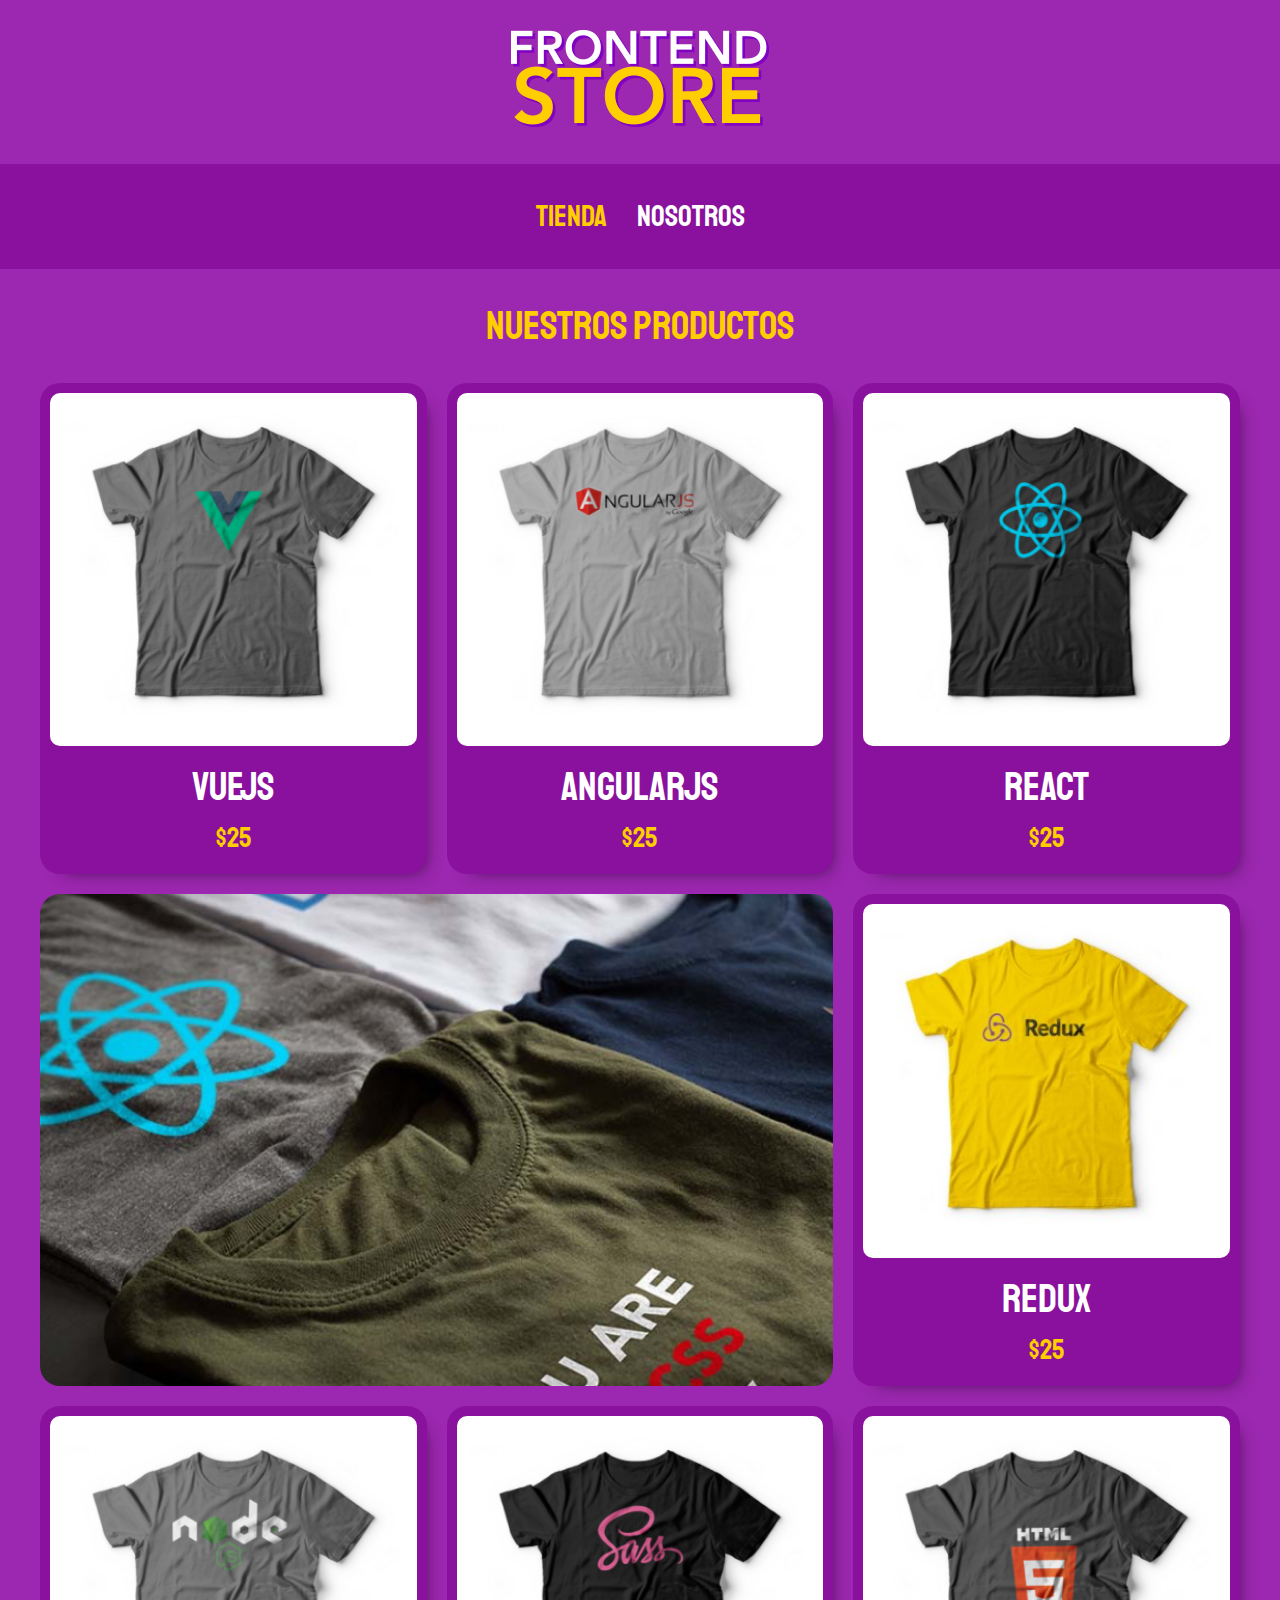
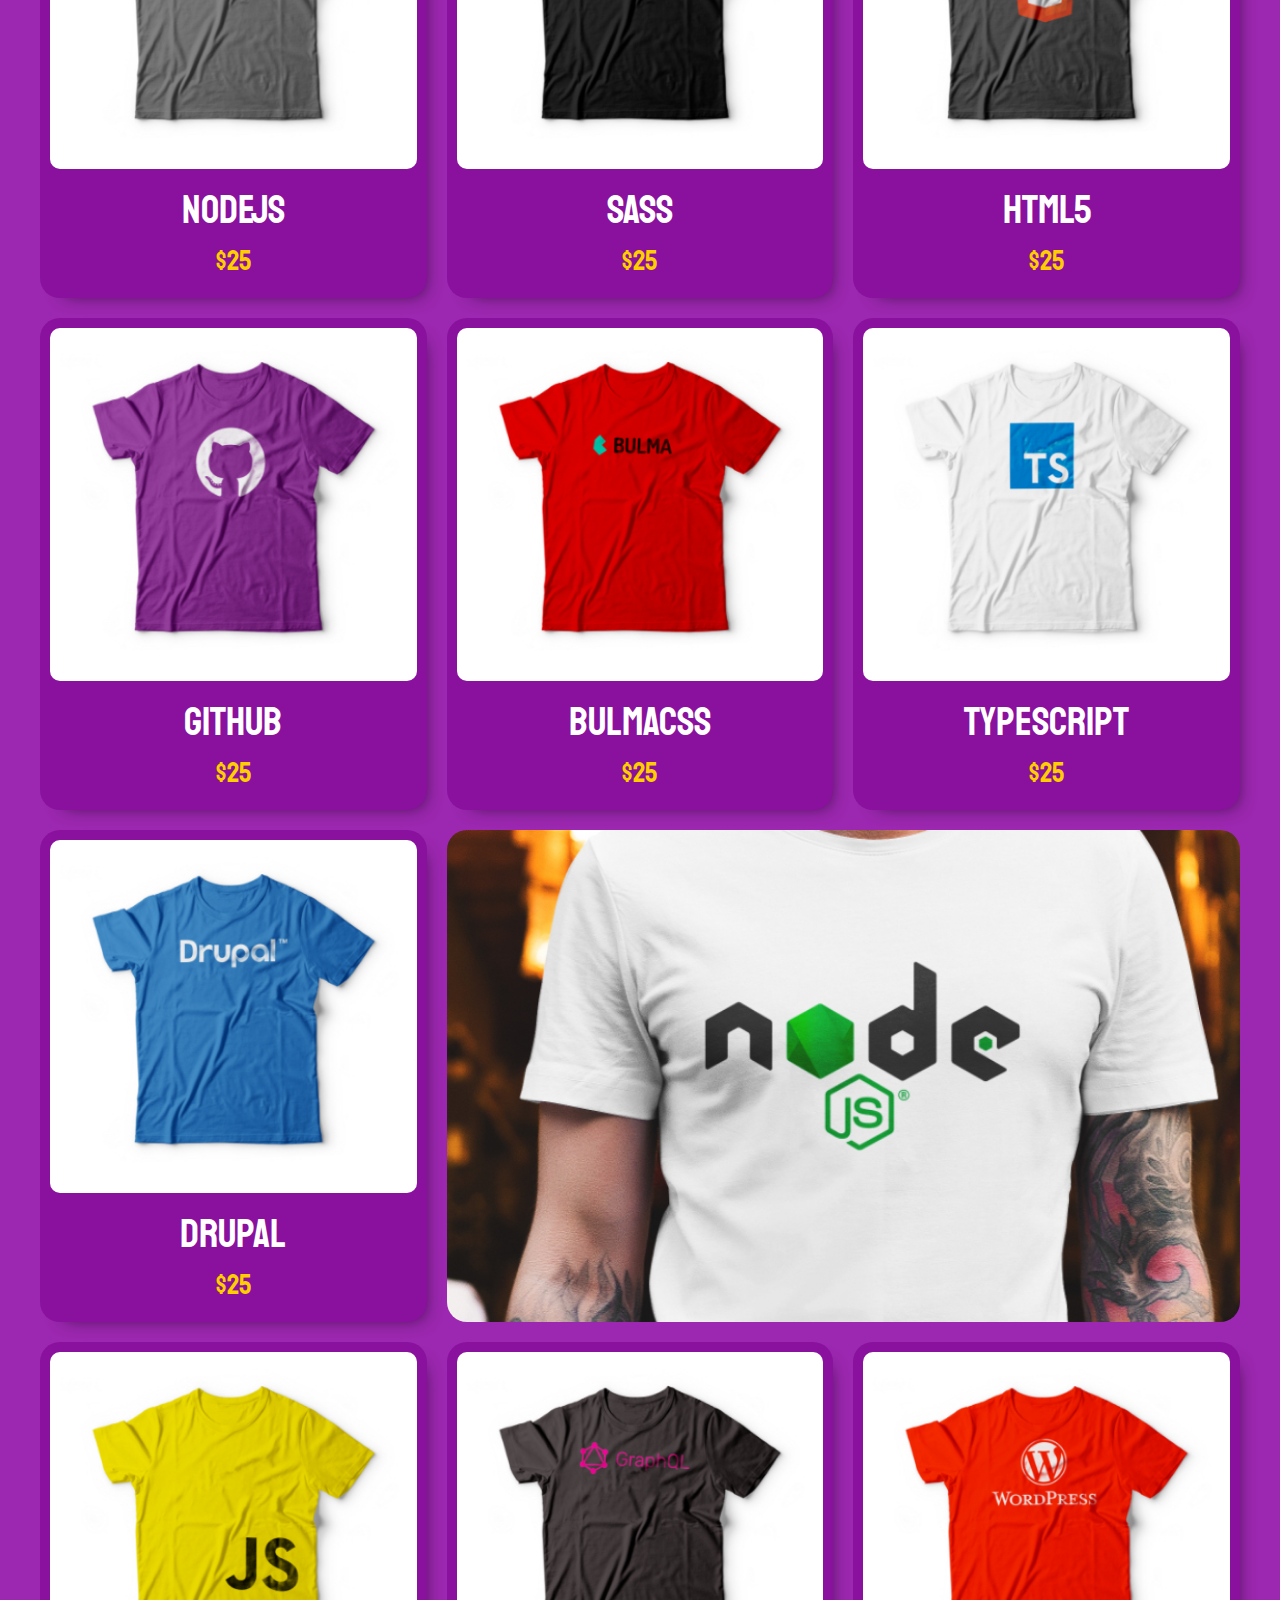
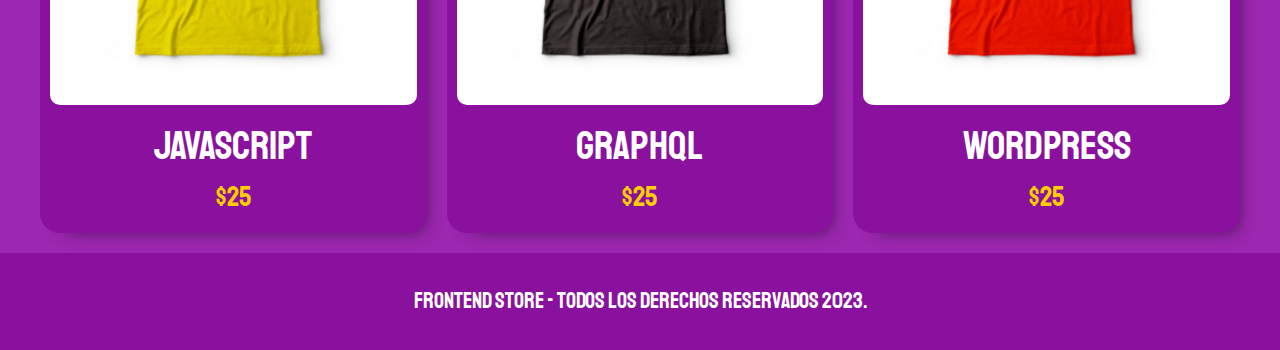
<file: index.html>
<!DOCTYPE html>
<html lang="en">
<head>
    <meta charset="UTF-8">
    <meta name="viewport" content="width=device-width, initial-scale=1.0">
    <title>FrontEnd Store</title>
    <link rel="stylesheet" href="css/normalize.css">
    <link rel="preconnect" href="https://fonts.googleapis.com">
    <link rel="preconnect" href="https://fonts.gstatic.com" crossorigin>
    <link href="https://fonts.googleapis.com/css2?family=Staatliches&display=swap" rel="stylesheet">
    <link rel="stylesheet" href="css/styles.css">
</head>
<body>
    <header class="header">
        <a href="index.html">
            <img class="header__logo" src="img/logo.png" alt="Logotipo">
        </a>
    </header>

    <nav class="navegacion">
        <a class="navegacion__enlace navegacion__enlace--activo" href="index.html">Tienda</a>
        <a class="navegacion__enlace" href="nosotros.html">Nosotros</a>
    </nav>
    
    <main class="contenedor">
        <h1>Nuestros productos</h1>

        <div class="grid">
            <div class="producto">
                <a href="producto.html">
                    <img class="producto__imagen" src="img/1.jpg" alt="imagen camisa">
                    <div class="producto__info">
                        <p class="producto__nombre">VueJS</p>
                        <p class="producto__precio">$25</p>
                    </div>
                </a>
            </div> 

            <div class="producto">
                <a href="producto.html">
                    <img class="producto__imagen" src="img/2.jpg" alt="imagen camisa">
                    <div class="producto__info">
                        <p class="producto__nombre">AngularJS</p>
                        <p class="producto__precio">$25</p>
                    </div>
                </a>
            </div> 

            <div class="producto">
                <a href="producto.html">
                    <img class="producto__imagen" src="img/3.jpg" alt="imagen camisa">
                    <div class="producto__info">
                        <p class="producto__nombre">React</p>
                        <p class="producto__precio">$25</p>
                    </div>
                </a>
            </div> 

            <div class="producto">
                <a href="producto.html">
                    <img class="producto__imagen" src="img/4.jpg" alt="imagen camisa">
                    <div class="producto__info">
                        <p class="producto__nombre">Redux</p>
                        <p class="producto__precio">$25</p>
                    </div>
                </a>
            </div> 

            <div class="producto">
                <a href="producto.html">
                    <img class="producto__imagen" src="img/5.jpg" alt="imagen camisa">
                    <div class="producto__info">
                        <p class="producto__nombre">NodeJS</p>
                        <p class="producto__precio">$25</p>
                    </div>
                </a>
            </div> 

            <div class="producto">
                <a href="producto.html">
                    <img class="producto__imagen" src="img/6.jpg" alt="imagen camisa">
                    <div class="producto__info">
                        <p class="producto__nombre">SASS</p>
                        <p class="producto__precio">$25</p>
                    </div>
                </a>
            </div> 

            <div class="producto">
                <a href="producto.html">
                    <img class="producto__imagen" src="img/7.jpg" alt="imagen camisa">
                    <div class="producto__info">
                        <p class="producto__nombre">HTML5</p>
                        <p class="producto__precio">$25</p>
                    </div>
                </a>
            </div> 

            <div class="producto">
                <a href="producto.html">
                    <img class="producto__imagen" src="img/8.jpg" alt="imagen camisa">
                    <div class="producto__info">
                        <p class="producto__nombre">GitHub</p>
                        <p class="producto__precio">$25</p>
                    </div>
                </a>
            </div> 

            <div class="producto">
                <a href="producto.html">
                    <img class="producto__imagen" src="img/9.jpg" alt="imagen camisa">
                    <div class="producto__info">
                        <p class="producto__nombre">BulmaCSS</p>
                        <p class="producto__precio">$25</p>
                    </div>
                </a>
            </div> 

            <div class="producto">
                <a href="producto.html">
                    <img class="producto__imagen" src="img/10.jpg" alt="imagen camisa">
                    <div class="producto__info">
                        <p class="producto__nombre">TypeScript</p>
                        <p class="producto__precio">$25</p>
                    </div>
                </a>
            </div>
            
            <div class="producto">
                <a href="producto.html">
                    <img class="producto__imagen" src="img/11.jpg" alt="imagen camisa">
                    <div class="producto__info">
                        <p class="producto__nombre">Drupal</p>
                        <p class="producto__precio">$25</p>
                    </div>
                </a>
            </div> 

            <div class="producto">
                <a href="producto.html">
                    <img class="producto__imagen" src="img/12.jpg" alt="imagen camisa">
                    <div class="producto__info">
                        <p class="producto__nombre">JavaScript</p>
                        <p class="producto__precio">$25</p>
                    </div>
                </a>
            </div> 

            <div class="producto">
                <a href="producto.html">
                    <img class="producto__imagen" src="img/13.jpg" alt="imagen camisa">
                    <div class="producto__info">
                        <p class="producto__nombre">GraphQL</p>
                        <p class="producto__precio">$25</p>
                    </div>
                </a>
            </div> 

            <div class="producto">
                <a href="producto.html">
                    <img class="producto__imagen" src="img/14.jpg" alt="imagen camisa">
                    <div class="producto__info">
                        <p class="producto__nombre">WordPress</p>
                        <p class="producto__precio">$25</p>
                    </div>
                </a>
            </div> 
            <div class="grafico grafico--camisas"></div>
            <div class="grafico grafico--nodejs"></div>
        </div>
    </main>

    <footer class="footer">
        <p class="footer__texto">Frontend Store - Todos los derechos reservados 2023.</p>
    </footer>
</body>
</html>
</file>
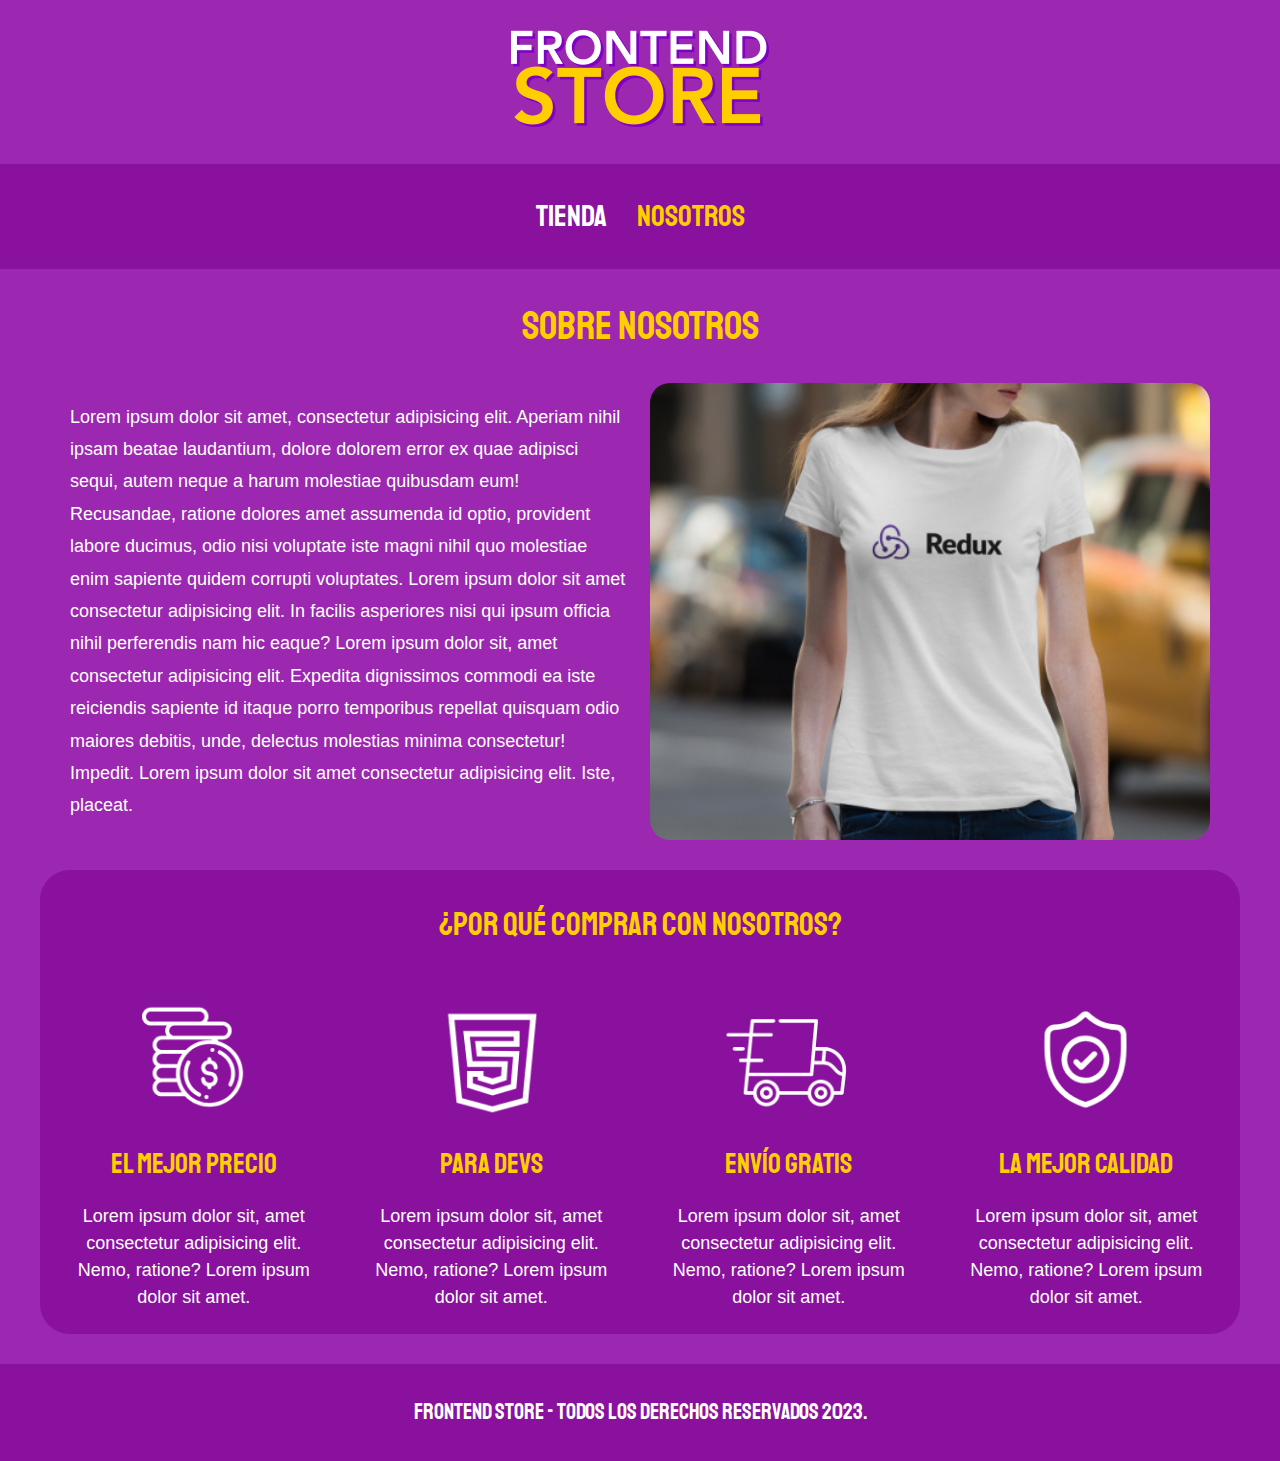
<file: nosotros.html>
<!DOCTYPE html>
<html lang="en">
<head>
    <meta charset="UTF-8">
    <meta name="viewport" content="width=device-width, initial-scale=1.0">
    <title>FrontEnd Store</title>
    <link rel="stylesheet" href="css/normalize.css">
    <link rel="preconnect" href="https://fonts.googleapis.com">
    <link rel="preconnect" href="https://fonts.gstatic.com" crossorigin>
    <link href="https://fonts.googleapis.com/css2?family=Staatliches&display=swap" rel="stylesheet">
    <link rel="stylesheet" href="css/styles.css">
</head>
<body>
    <header class="header">
        <a href="index.html">
            <img class="header__logo" src="img/logo.png" alt="Logotipo">
        </a>
    </header>

    <nav class="navegacion">
        <a class="navegacion__enlace" href="index.html">Tienda</a>
        <a class="navegacion__enlace navegacion__enlace--activo" href="nosotros.html">Nosotros</a>
    </nav>
    
    <main class="contenedor">
        <h1>Sobre Nosotros</h1>
        <div class="sobreNosotros">
            <div class="sobreNosotros__img">

            </div>
            <div class="sobreNosotros__txt">
                <p>Lorem ipsum dolor sit amet, consectetur adipisicing elit. Aperiam nihil ipsam beatae laudantium, dolore dolorem error ex quae adipisci sequi, autem neque a harum molestiae quibusdam eum! Recusandae, ratione dolores amet assumenda id optio, provident labore ducimus, odio nisi voluptate iste magni nihil quo molestiae enim sapiente quidem corrupti voluptates. Lorem ipsum dolor sit amet consectetur adipisicing elit. In facilis asperiores nisi qui ipsum officia nihil perferendis nam hic eaque? Lorem ipsum dolor sit, amet consectetur adipisicing elit. Expedita dignissimos commodi ea iste reiciendis sapiente id itaque porro temporibus repellat quisquam odio maiores debitis, unde, delectus molestias minima consectetur! Impedit. Lorem ipsum dolor sit amet consectetur adipisicing elit. Iste, placeat.</p>
            </div>
        </div>
    </main>
    <section class="contenedor comprar">
        <h2 class="comprar__titulo">¿Por qué comprar con nosotros?</h2>
        <div class="bloques">
            <div class="bloque">
                <img class="bloque__icono" src="img/icono_1.png" alt="¿Por qué comprar?">
                <h3 class="bloque__titulo">El mejor precio</h3>
                <p>Lorem ipsum dolor sit, amet consectetur adipisicing elit. Nemo, ratione? Lorem ipsum dolor sit amet.</p>
            </div>
    
            <div class="bloque">
                <img class="bloque__icono" src="img/icono_2.png" alt="¿Por qué comprar?">
                <h3 class="bloque__titulo">Para devs</h3>
                <p>Lorem ipsum dolor sit, amet consectetur adipisicing elit. Nemo, ratione? Lorem ipsum dolor sit amet.</p>
            </div>
    
            <div class="bloque">
                <img class="bloque__icono" src="img/icono_3.png" alt="¿Por qué comprar?">
                <h3 class="bloque__titulo">Envío gratis</h3>
                <p>Lorem ipsum dolor sit, amet consectetur adipisicing elit. Nemo, ratione? Lorem ipsum dolor sit amet.</p>
            </div>
    
            <div class="bloque">
                <img class="bloque__icono" src="img/icono_4.png" alt="¿Por qué comprar?">
                <h3 class="bloque__titulo">La mejor calidad</h3>
                <p>Lorem ipsum dolor sit, amet consectetur adipisicing elit. Nemo, ratione? Lorem ipsum dolor sit amet.</p>
            </div>
        </div>

    </section>

    <footer class="footer">
        <p class="footer__texto">Frontend Store - Todos los derechos reservados 2023.</p>
    </footer>
</body>
</html>
</file>
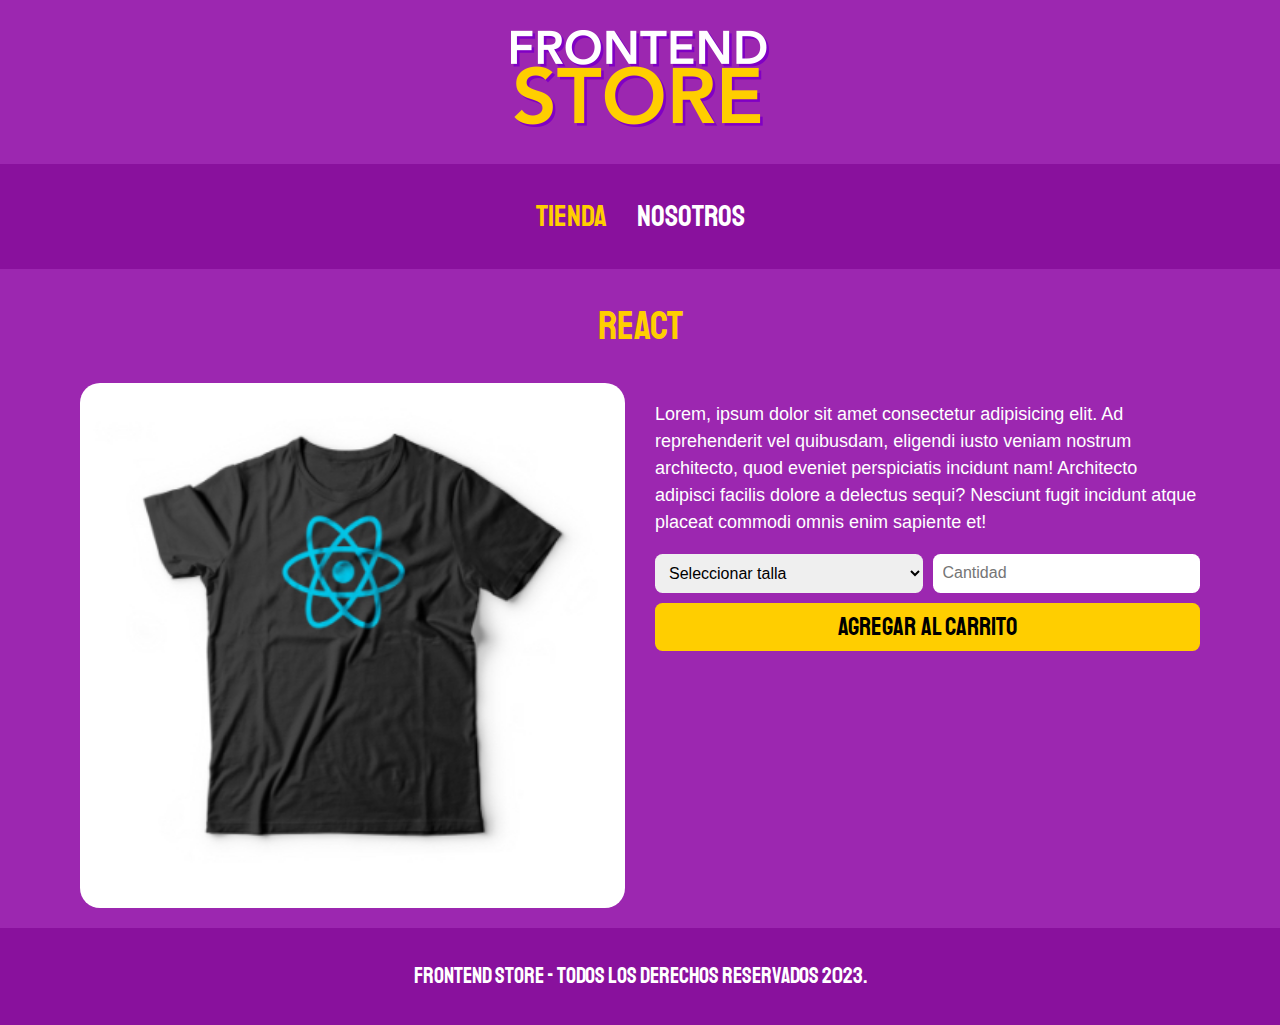
<file: producto.html>
<!DOCTYPE html>
<html lang="en">
<head>
    <meta charset="UTF-8">
    <meta name="viewport" content="width=device-width, initial-scale=1.0">
    <title>FrontEnd Store</title>
    <link rel="stylesheet" href="css/normalize.css">
    <link rel="preconnect" href="https://fonts.googleapis.com">
    <link rel="preconnect" href="https://fonts.gstatic.com" crossorigin>
    <link href="https://fonts.googleapis.com/css2?family=Staatliches&display=swap" rel="stylesheet">
    <link rel="stylesheet" href="css/styles.css">
</head>
<body>
    <header class="header">
        <a href="index.html">
            <img class="header__logo" src="img/logo.png" alt="Logotipo">
        </a>
    </header>

    <nav class="navegacion">
        <a class="navegacion__enlace navegacion__enlace--activo" href="index.html">Tienda</a>
        <a class="navegacion__enlace" href="nosotros.html">Nosotros</a>
    </nav>
    
    <main class="contenedor">
        <h1>React</h1>
        <div class="camisa">
            <img class="camisa__imagen" src="img/3.jpg" alt="">
            <div class="camisa__contenido">
                <p>Lorem, ipsum dolor sit amet consectetur adipisicing elit. Ad reprehenderit vel quibusdam, eligendi iusto veniam nostrum architecto, quod eveniet perspiciatis incidunt nam! Architecto adipisci facilis dolore a delectus sequi? Nesciunt fugit incidunt atque placeat commodi omnis enim sapiente et!</p>
                <form class="formulario">
                    <select class="formulario__talla">
                        <option selected disabled>Seleccionar talla</option>
                        <option>XS</option>
                        <option>S</option>
                        <option>M</option>
                        <option>L</option>
                        <option>XL</option>
                    </select>
                    <input class="formulario__cantidad" type="number" placeholder="Cantidad" min="1">
                    <input class="formulario__submit" type="submit" value="Agregar al carrito">
                </form>
            </div>
        </div>
    </main>

    <footer class="footer">
        <p class="footer__texto">Frontend Store - Todos los derechos reservados 2023.</p>
    </footer>
</body>
</html>
</file>
<file: css/styles.css>
:root {
    --primario: #9c27b0;
    --primarioOscuro: #89119d;
    --secundario: #ffce00;
    --secundarioOscuro: #ecbd00;
    --blanco: #FFFFFF;
    --negro: #000000;

    --fuentePrincipal: 'Staatliches', cursive;
}

html {
    box-sizing: border-box;
    font-size: 62.5%;
}

*, *::after, *::before{
    box-sizing: inherit;
}

/* Globales */

body {
    background-color: var(--primario);
    font-size: 1.6rem;
    line-height: 1.5;
}

p {
    font-size: 1.8rem;
    font-family: Arial, Helvetica, sans-serif;
    color: var(--blanco)
}

a {
    text-decoration: none;
}

img {
    max-width: 100%;
}

.contenedor {
    max-width: 120rem;
    margin: 0 auto;
}

h1, h2, h3 {
    text-align: center;
    color: var(--secundario);
    font-weight: normal;
    font-family: var(--fuentePrincipal);
}

h1 {
    font-size: 4rem;
}

h2 {
    font-size: 3.2rem
}

h3 {
    font-size: 2.8rem;
}

/* Header */

.header {
    display: flex;
    justify-content: center;
}

.header__logo {
    margin: 3rem 0;
}

/* Footer */

.footer {
    background-color: var(--primarioOscuro);
    padding: 1rem 0;
    margin-top: 2rem;
}

.footer__texto {
    font-family: var(--fuentePrincipal);
    text-align: center;
    font-size: 2.2rem;
}

/* Navegacion */

.navegacion {
    background-color: var(--primarioOscuro);
    padding: 1.5rem;
    display: flex;
    justify-content: center;
}

.navegacion__enlace {
    font-family: var(--fuentePrincipal);
    color: var(--blanco);
    font-size: 3rem;
    margin: 1.5rem;
    transition: color 0.3s ease;
}

.navegacion__enlace--activo, 
.navegacion__enlace:hover {
    color: var(--secundario);
}

/* Grid */

.grid {
    display: grid;
    grid-template-columns: repeat(2, 1fr);
    gap: 2rem;
}

@media (min-width: 768px) {
    .grid {
        grid-template-columns: repeat(3, 1fr);
    }
}

/* Producto */

.producto {
    background-color: var(--primarioOscuro);
    padding: 1rem;
    border-radius: 2rem;
    -webkit-box-shadow: 10px 10px 18px -14px rgba(0,0,0,0.7);
    -moz-box-shadow: 10px 10px 18px -14px rgba(0,0,0,0.7);
    box-shadow: 10px 10px 18px -14px rgba(0,0,0,0.7);
    transition: padding 0.3s ease;
}

.producto:hover {
    padding: 2rem;
}

.producto__imagen {
    width: 100%;
    border-radius: 1rem;
}

.producto__nombre,
.producto__precio{
    text-align: center;
    font-family: var(--fuentePrincipal);
    margin: 1rem;
    line-height: 1.2;
}

.producto__nombre {
    font-size: 4rem;
}

.producto__precio {
    font-size: 2.8rem;
    color: var(--secundario);
}

/* Gráficos */

.grafico {
    border-radius: 2rem;
    min-height: 30rem;
    background-repeat: no-repeat;
    background-size: cover;
    grid-column: 1 / 3;
}

.grafico--camisas {
    grid-row: 2 / 3;
    background-image: url(../img/grafico1.jpg);
}

.grafico--nodejs {
    background-image: url(../img/grafico2.jpg);
    grid-row: 8 / 9;
}

@media (min-width: 768px) {
    .grafico--nodejs {
        grid-row: 5 / 6;
        grid-column: 2 / 4;
    }
}

/* Sobre nosotros */

.sobreNosotros {
    margin: 0 3rem;
}

.sobreNosotros__img {
    min-height: 30rem;
    background-image: url(../img/nosotros.jpg);
    background-size: cover;
    background-repeat: no-repeat;
    background-position: center;
    border-radius: 2rem;
}

.sobreNosotros__txt {
    line-height: 1.8;
}

@media (min-width: 768px) {
    .sobreNosotros {
        padding: 0;
        display: grid;
        grid-template-columns: repeat(2, 1fr);
        gap: 2rem;
    }

    .sobreNosotros__img {
        grid-row: 1 / 2;
        grid-column: 2 / 3;
    }

    .sobreNosotros__txt {
        grid-row: 1 / 2;
        grid-column: 1 / 2;
    }
}

/* Bloques */

.comprar {
    background-color: var(--primarioOscuro);
    border-radius: 3rem;
    padding: 0.5rem;
    margin: 3rem auto;
}

.bloques {
    display: grid;
    grid-template-columns: repeat(2, 1fr);
    column-gap: 2rem;
    margin: 0 1rem;
}

.bloque {
    display: flex;
    flex-direction: column;
    align-items: center;
    text-align: center;
    margin: 0 2rem;
}

.bloque__icono {
    width: 90%;
}

.bloque__titulo {
    margin: 0;
}

@media (min-width: 768px) {
    .bloques {
        grid-template-columns: repeat(4, 1fr);
    }
}

/* Camisa */

.camisa {
    margin: 0 4rem;
}

@media (min-width: 768px) {
    .camisa {
        display: grid;
        grid-template-columns: repeat(2, 1fr);
        gap: 3rem;
    }
}

.camisa__imagen {
    width: 100%;
    border-radius: 2rem;
}

.camisa__contenido {

}

/* Formulario */

.formulario {
    max-width: 100%;
    display: grid;
    grid-template-columns: repeat(2, 1fr);
    gap: 1rem;
}

.formulario__talla,
.formulario__cantidad,
.formulario__submit {
    border: none;
    padding: 1rem;
    border-radius: 0.75rem;
}

.formulario__talla,
.formulario__cantidad {
    font-family: Arial, Helvetica, sans-serif;
    border-radius: 0.75rem;
}

.formulario__submit {
    background-color: var(--secundario);
    grid-column: 1 / 3;
    font-family: var(--fuentePrincipal);
    font-size: 2.5rem;
    transition: background-color 0.3s ease;
}

.formulario__submit:hover{
    cursor: pointer;
    background-color: var(--secundarioOscuro);
}
</file>
